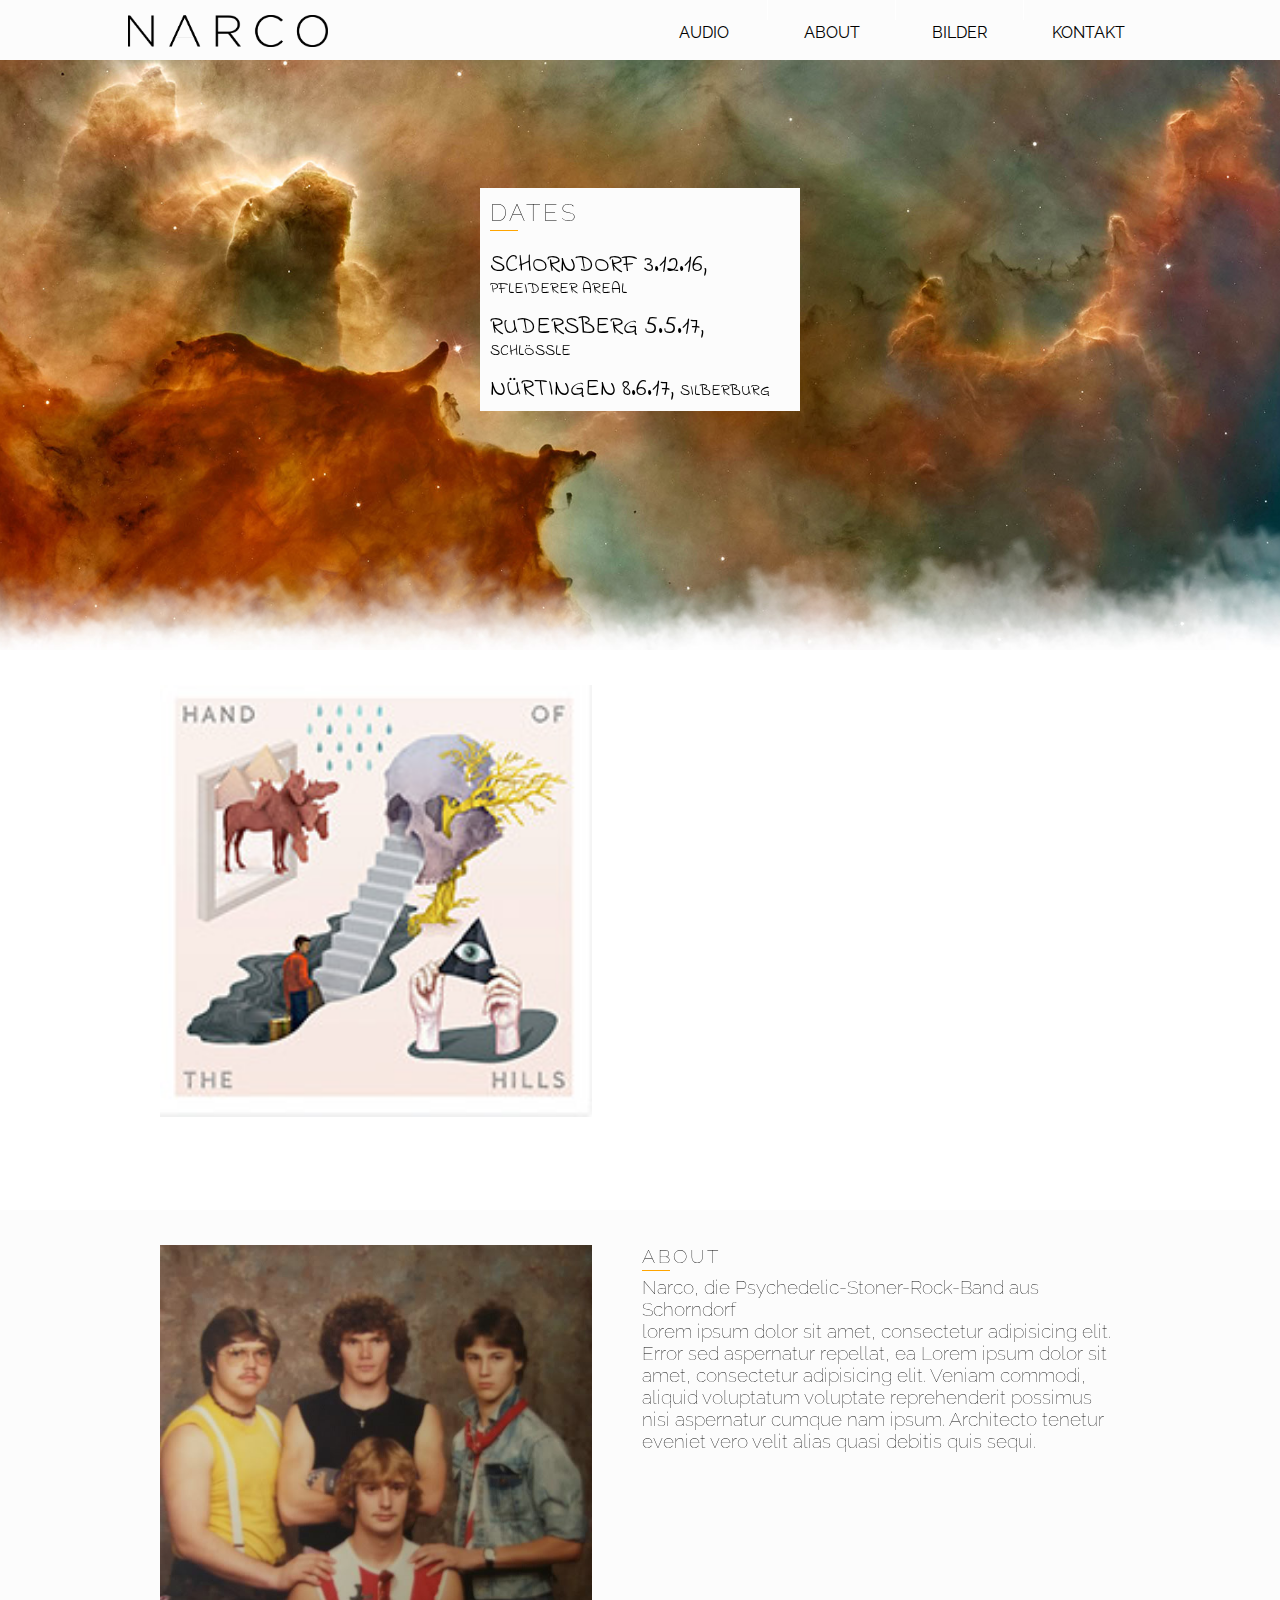
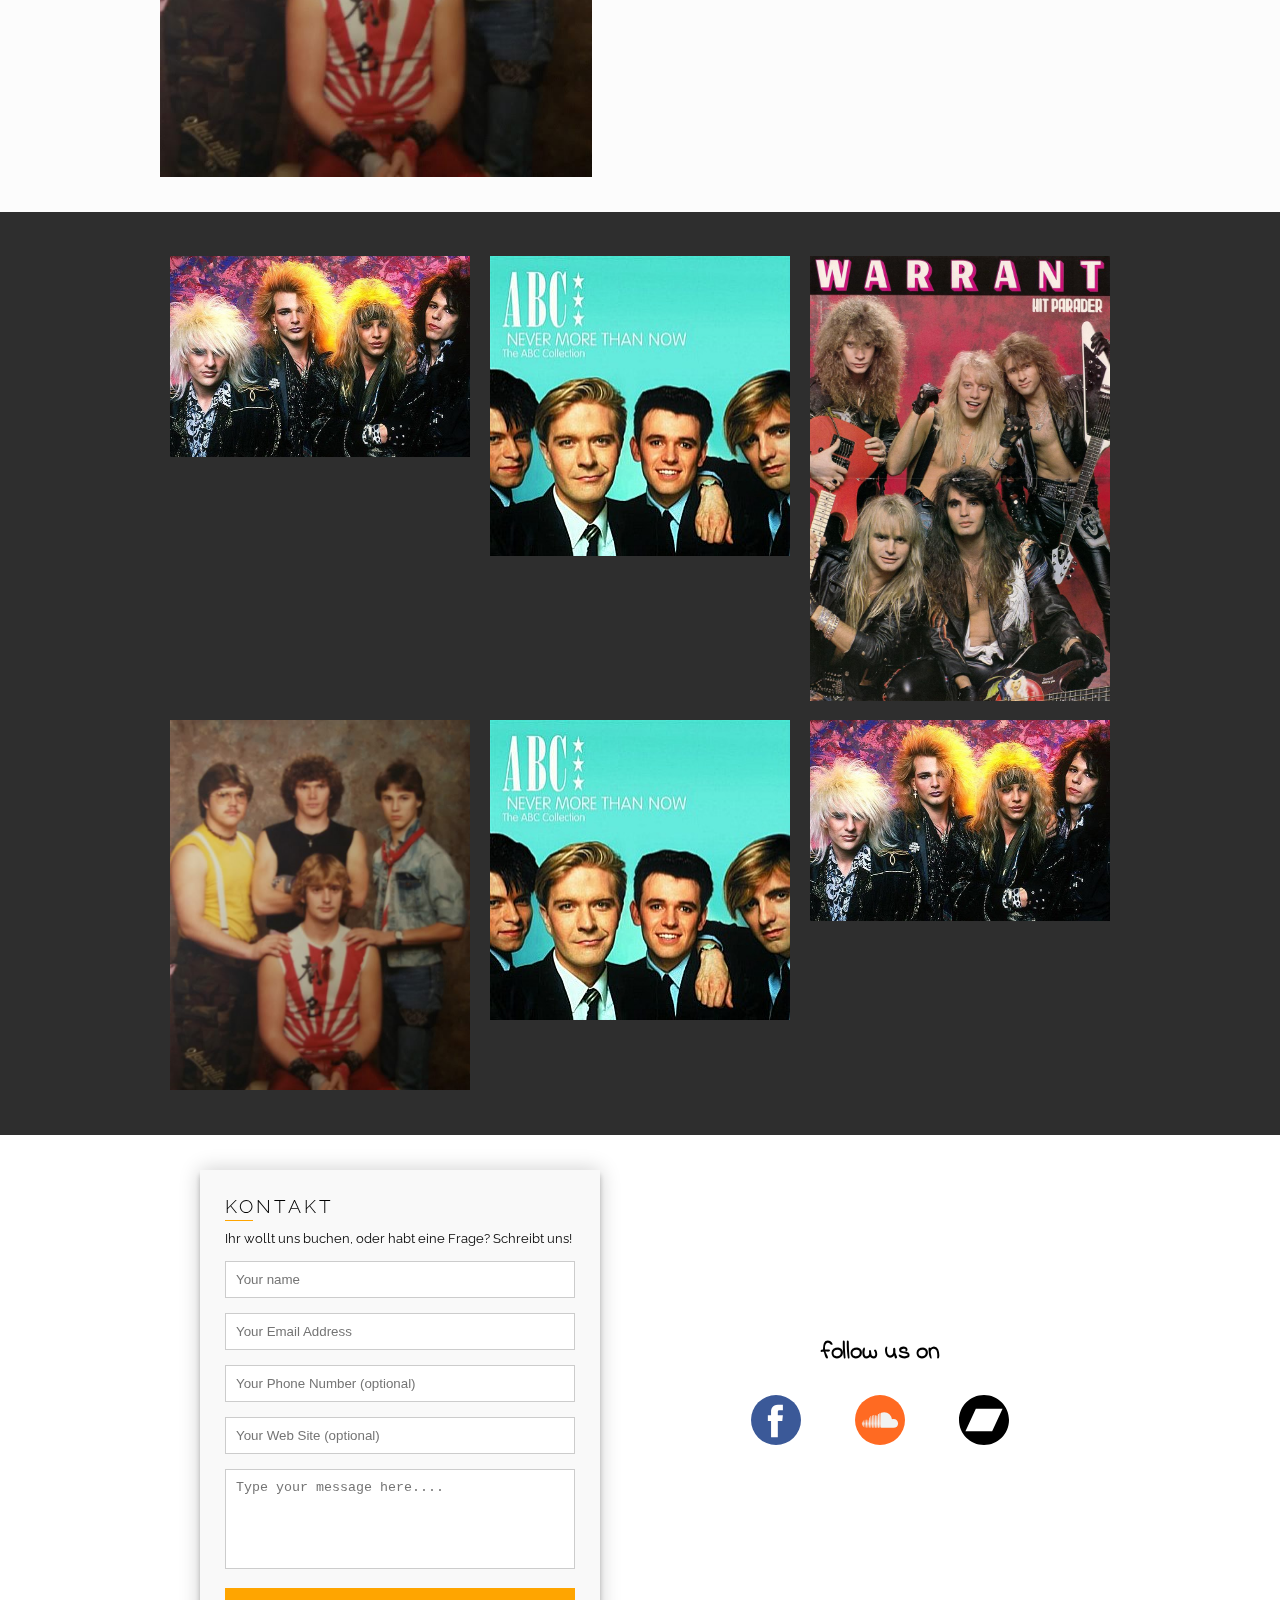
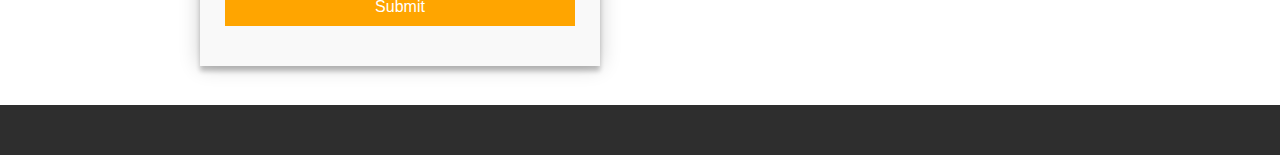
<file: index.html>
<!DOCTYPE html>
<html lang="en">
<head>
    <meta charset="UTF-8">
    <title>Narco Psychedelic Stoner Experience</title>
    
    <link rel="stylesheet" type="text/css" href="style.css">
    
    <meta name="viewport" content="width=device-width, initial-scale=1">
    
    <link href="https://fonts.googleapis.com/css?family=Raleway:300,400" rel="stylesheet">
    
    <link href="https://fonts.googleapis.com/css?family=Indie+Flower" rel="stylesheet"> 
    
    
</head>
<body>
  <header>
   <nav>
       <div class= nav_logo>
       <img src="bilder/narco_logo.png">
       </div>
       
   
 
      <div class= line></div>
      <ul>
          <li><a href="#audio">Audio</a></li>
          <li><a href=#about>About</a></li>
           <li><a href="#bilder">Bilder</a></li>
           <li><a href="#kontakt">Kontakt</a></li>
        </ul>
       
   </nav>
   
     <div class= tourdates>
      <h3>dates</h3><br>
       <h2>Schorndorf 3.12.16, <span class= ort>Pfleiderer Areal</span></h2><br>
   <h2>Rudersberg 5.5.17, <span class= ort>Schlössle</span></h2><br><h2>Nürtingen 8.6.17, <span class= ort>Silberburg</span></h2>
    
     
      </div>
   
   </header>
   
    <section id= audio>
       <!-- <h2>Audio</h2> -->
        <div class="albumwrapper">
        <div class= album>
        <img src="bilder/cover_sml.jpg">
        <h3>Narco <br>-<br> Lepsi</h3>
        </div>
        <div class= soundcloud>
      <iframe width="100%" height="166" scrolling="no" frameborder="no" src="https://w.soundcloud.com/player/?url=https%3A//api.soundcloud.com/tracks/200756695&amp;color=ff9900&amp;auto_play=false&amp;hide_related=false&amp;show_comments=true&amp;show_user=true&amp;show_reposts=false"></iframe>
            </div>
        </div>
        
        <div class= clearfix>
    </div>
        
    </section>
    
    
    
    <section id= about>
    <div class= aboutwrapper>
        
    <img src="bilder/bandimg.jpeg">
    <div class= aboutcontent>
    <h3>About</h3>
    <!-- <div class="line"></div> -->
    <h1>Narco, die Psychedelic-Stoner-Rock-Band aus Schorndorf</h1><p>lorem ipsum dolor sit amet, consectetur adipisicing elit. Error sed aspernatur repellat, ea Lorem ipsum dolor sit amet, consectetur adipisicing elit. Veniam commodi, aliquid voluptatum voluptate reprehenderit possimus nisi aspernatur cumque nam ipsum. Architecto tenetur eveniet vero velit alias quasi debitis quis sequi.</p>
        </div>
        <div class= clearfix>
        </div>
    </div>
    
    
    
    
    </section>
    
    <div class= clearfix>
    </div>
    
    
    <section id="bilder">
       <div class= bildwrapper>
        <img src="bilder/band2img.jpeg">
        <img src="bilder/band3img.jpeg">
        <img src="bilder/band4img.jpeg">
        <img src="bilder/bandimg.jpeg">
        <img src="bilder/band3img.jpeg">
        <img src="bilder/band2img.jpeg">
        
    <div class="clearfix"></div>
      
        </div>        
    </section>
    
    <div class="clearfix"></div>
    
    <div class =kontaktwrapper>
    <section id= kontakt>
    
    
    <!-- Kontaktformular -->
     <div class="container">  
      <form id="contact" action="" method="post">
    <h3>Kontakt</h3>
    <h4>Ihr wollt uns buchen, oder habt eine Frage? Schreibt uns!</h4>
    <fieldset>
      <input placeholder="Your name" type="text" tabindex="1" required>
    </fieldset>
    <fieldset>
      <input placeholder="Your Email Address" type="email" tabindex="2" required>
    </fieldset>
    <fieldset>
      <input placeholder="Your Phone Number (optional)" type="tel" tabindex="3">
    </fieldset>
    <fieldset>
      <input placeholder="Your Web Site (optional)" type="url" tabindex="4">
    </fieldset>
    <fieldset>
      <textarea placeholder="Type your message here...." tabindex="5" required></textarea>
    </fieldset>
    <fieldset>
      <button name="submit" type="submit" id="contact-submit" data-submit="...Sending">Submit</button>
    </fieldset>
      </form>
        </div>
   <!-- Kontaktforumlar Ende -->
    </section>
    
    
    <div id=social>
       <h4>follow us on</h4>
        <div class="social_logos">
           
            <a href=www.facebook.de><img src="icons/facebook.svg"></a>
            <a href=www.soundcloud.com><img src="icons/soundcloud.svg"></a>
            <a href=www.bandcamp.com><img src="icons/bandcamp-logo.svg"></a> 
            
        </div>
        
        
    </div>
    
    </div>
    
    <div class="clearfix"></div>
    
<footer>
    
    
</footer>
    
    
<!-- Back to top -->
   

   

    
</body>
</html>
</file>
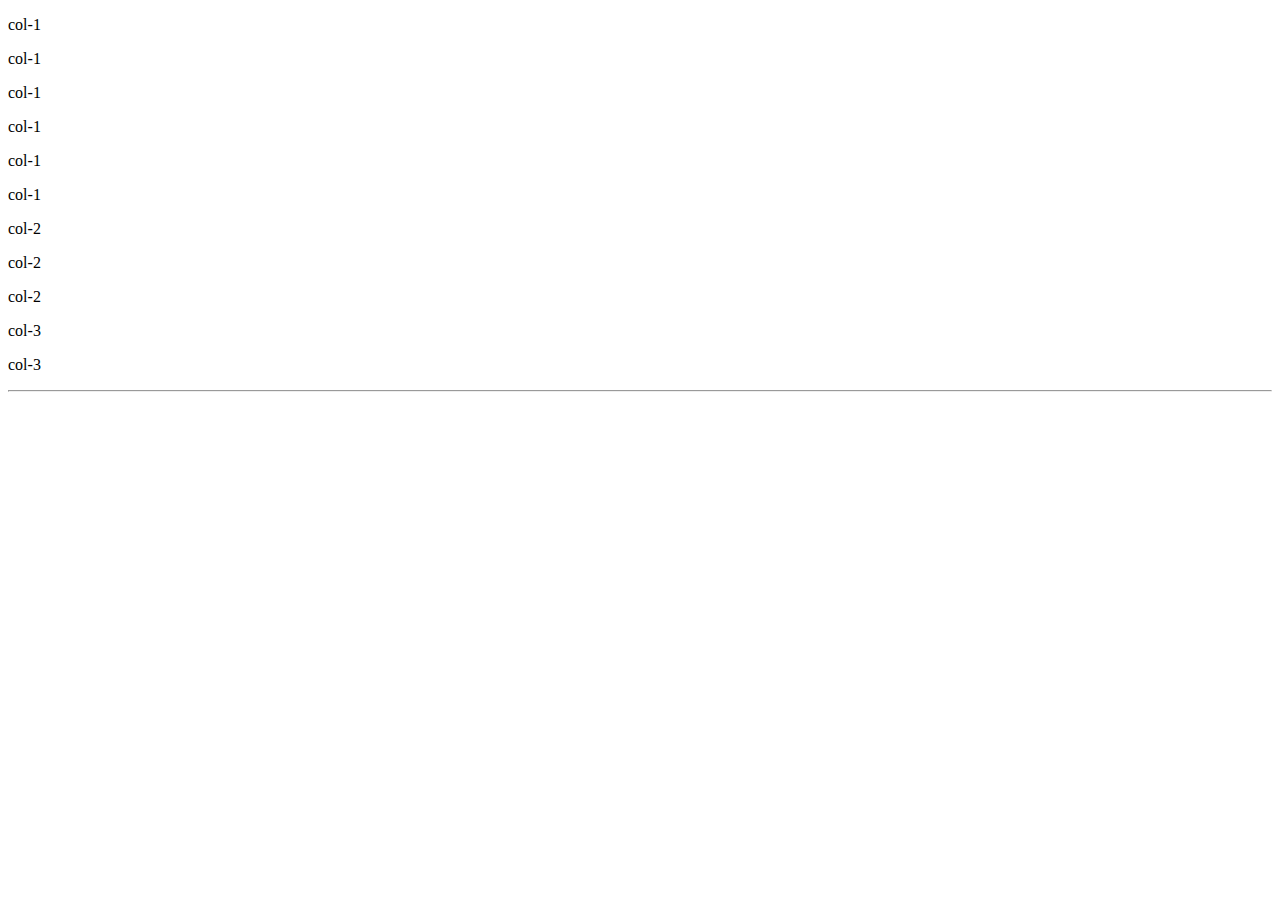
<file: grid.html>
<!DOCTYPE html>
<html lang="de">
<head>
    <meta charset="UTF-8">
    <title>Grid-system</title>
</head>
<body>
   
       <div class="grid-container outline">
        <div class="row">
            <div class="col-1"><p>col-1</p></div> 
            <div class="col-1"><p>col-1</p></div> 
            <div class="col-1"><p>col-1</p></div> 
            <div class="col-1"><p>col-1</p></div> 
            <div class="col-1"><p>col-1</p></div> 
            <div class="col-1"><p>col-1</p></div> 
        </div> 
        <div class="row">
            <div class="col-2"><p>col-2</p></div> 
            <div class="col-2"><p>col-2</p></div> 
            <div class="col-2"><p>col-2</p></div> 
        </div> 
        <div class="row">
            <div class="col-3"><p>col-3</p></div> 
            <div class="col-3"><p>col-3</p></div> 
        </div> 
    </div>

<hr/>
    
</body>
</html>
</file>
<file: style.css>
/* Variables */
/* media Queries */
/* colors */
/* fonts */
/* Reset */
* {
  margin: 0;
  padding: 0;
  box-sizing: border-box; }

a {
  text-decoration: none; }

li {
  list-style-type: none; }

.clearfix {
  clear: both; }

body {
  height: 100%;
  font-family: "Raleway", sans-serif; }

html {
  height: 100%; }

a {
  color: black; }

/* mobile */
p {
  font-weight: 300; }

h1 {
  font-weight: 100;
  font-size: 1rem; }

h2 {
  font-weight: 300;
  color: white;
  text-transform: uppercase;
  font-family: "Indie Flower", cursive; }

h3 {
  text-transform: uppercase;
  width: 28px;
  border-bottom: 1px solid orange;
  font-weight: 100;
  margin-bottom: 5px;
  padding-bottom: 3px;
  letter-spacing: 3px; }

header {
  background: url(bilder/bg_big.jpg);
  width: 100vw;
  height: 100vh;
  background-size: cover;
  background-repeat: no-repeat;
  background-position: bottom; }
  header nav {
    width: 100%;
    margin: auto;
    padding-top: 130px; }
    header nav .nav_logo {
      width: 200px;
      margin: auto; }
      header nav .nav_logo img {
        width: 200px; }
    header nav ul {
      width: 100%;
      position: absolute;
      bottom: 0;
      height: 50px;
      line-height: 50px;
      display: flex;
      background: rgba(46, 46, 46, 0.5);
      position: fixed;
      z-index: 99; }
      header nav ul li {
        border-right: 1px solid white;
        box-shadow: 1px;
        width: 25%;
        text-align: center; }
      header nav ul a {
        color: white;
        text-transform: uppercase; }
      header nav ul li:last-child {
        border-right: none; }
  header .tourdates {
    width: 25%;
    max-width: 960px;
    min-width: 200px;
    height: auto;
    background-color: #fcfcfc;
    margin: auto;
    margin-top: 10%;
    margin-bottom: 30px;
    padding: 10px 0;
    text-align: left; }
    header .tourdates h3 {
      margin-left: 10px; }
    header .tourdates h2 {
      text-transform: uppercase;
      font-weight: 300;
      font-size: 1rem;
      line-height: 0.9;
      color: black;
      max-width: 500px;
      margin: auto;
      padding: 0 10px; }
      header .tourdates h2 .ort {
        font-size: 0.75rem;
        margin-bottom: 10px; }

#audio {
  width: 100%;
  padding-top: 35px;
  background-color: white;
  color: white;
  padding-bottom: 35px; }
  #audio h2 {
    text-align: center;
    font-weight: 100;
    letter-spacing: 10px;
    text-transform: uppercase; }
  #audio h3 {
    line-height: 0.8;
    text-transform: uppercase;
    border: none; }
  #audio .album {
    width: 200px;
    margin: auto; }
  #audio .soundcloud {
    width: 95%;
    margin: 25px auto;
    margin-bottom: 0;
    max-width: 960px; }

#about {
  width: 100%;
  padding-top: 35px;
  background-color: #fcfcfc;
  padding-bottom: 35px; }
  #about h3 {
    text-transform: uppercase;
    border-bottom: 1px solid orange;
    font-weight: 100;
    margin-bottom: 5px;
    padding-bottom: 3px;
    letter-spacing: 3px; }
  #about p {
    font-weight: 100;
    padding-right: 9px; }
  #about .aboutwrapper {
    width: 95%;
    margin: auto;
    max-width: 960px; }
  #about .line {
    width: 6.5%;
    border-bottom: 1px solid orange;
    margin-bottom: 5px; }
  #about img {
    margin-right: 1%;
    width: 150px; }

.aboutcontent {
  width: 95%;
  padding-left: 2px; }

#bilder {
  padding-top: 35px;
  width: 100%;
  background-color: #2e2e2e;
  padding-bottom: 35px; }
  #bilder .bildwrapper {
    width: 95%;
    margin: auto;
    text-align: center;
    max-width: 960px; }
    #bilder .bildwrapper img {
      width: 100%; }

#kontakt {
  padding-top: 35px;
  height: 500px; }
  #kontakt .kontaktwrapper {
    width: 85%;
    margin: auto; }
    #kontakt .kontaktwrapper p {
      padding-top: 10px;
      width: 100%; }

/* Kontaktformular */
.container {
  max-width: 400px;
  width: 100%;
  margin: 0 auto;
  position: relative;
  margin-bottom: 35px; }

#contact {
  background: #F9F9F9;
  padding: 25px;
  margin: 0;
  box-shadow: 0 0 20px 0 rgba(0, 0, 0, 0.2), 0 5px 5px 0 rgba(0, 0, 0, 0.24); }

#contact h3 {
  display: block;
  font-weight: 300;
  margin-bottom: 10px; }

#contact h4 {
  margin: 5px 0 15px;
  display: block;
  font-size: 0.8rem;
  font-weight: 400; }

fieldset {
  border: medium none !important;
  margin: 0 0 10px;
  min-width: 100%;
  padding: 0;
  width: 100%; }

#contact input[type="text"],
#contact input[type="email"],
#contact input[type="tel"],
#contact input[type="url"],
#contact textarea {
  width: 100%;
  border: 1px solid #ccc;
  background: #FFF;
  margin: 0 0 5px;
  padding: 10px; }

#contact input[type="text"]:hover,
#contact input[type="email"]:hover,
#contact input[type="tel"]:hover,
#contact input[type="url"]:hover,
#contact textarea:hover {
  -webkit-transition: border-color 0.3s ease-in-out;
  -moz-transition: border-color 0.3s ease-in-out;
  transition: border-color 0.3s ease-in-out;
  border: 1px solid #aaa; }

#contact textarea {
  height: 100px;
  max-width: 100%;
  resize: none; }

#contact button[type="submit"] {
  cursor: pointer;
  width: 100%;
  border: none;
  background: orange;
  color: #FFF;
  margin: 0 0 5px;
  padding: 10px;
  font-size: 1rem; }

#contact button[type="submit"]:hover {
  background: #43A047;
  -webkit-transition: background 0.3s ease-in-out;
  -moz-transition: background 0.3s ease-in-out;
  transition: background-color 0.3s ease-in-out; }

#contact button[type="submit"]:active {
  box-shadow: inset 0 1px 3px rgba(0, 0, 0, 0.5); }

#contact input:focus,
#contact textarea:focus {
  outline: 0;
  border: 1px solid #aaa; }

/* Kontaktformular Ende */
#social {
  width: 100%;
  margin-top: 50px;
  margin-bottom: 35px; }
  #social h4 {
    text-align: center;
    margin-bottom: 25px;
    font-family: "Indie Flower", cursive;
    font-size: 1.5rem; }
  #social .social_logos {
    width: 95%;
    margin: auto;
    text-align: center; }
    #social .social_logos img {
      width: 50px;
      margin: 0 25px; }

footer {
  height: 50px;
  background-color: #2e2e2e; }

/* xsmall */
@media screen and (min-width: 350px) {
  #about img {
    float: left;
    width: 45%; }

  .aboutcontent {
    width: 50%;
    float: right;
    padding-left: 2px; }

  #bilder {
    width: 100%; }
    #bilder .bildwrapper {
      width: 97%; }
      #bilder .bildwrapper img {
        width: 48%;
        float: left;
        margin: 1%; } }
@media screen and (min-width: 768px) {
  #audio .albumwrapper {
    width: 95%;
    margin: auto; }
    #audio .albumwrapper .album {
      width: 45%;
      float: left;
      margin: 0; }
      #audio .albumwrapper .album img {
        width: 100%; }
    #audio .albumwrapper .soundcloud {
      float: right;
      width: 50%;
      margin: 0;
      margin-top: 10%; }

  h3 {
    font-size: 1.2rem; }

  h1 {
    font-size: 1.2rem; }

  p {
    font-size: 1.2rem; }

  header .tourdates h2 {
    font-size: 1.2rem; }
    header .tourdates h2 .ort {
      font-size: 1rem; } }
@media screen and (min-width: 960px) {
  #bilder .bildwrapper img {
    width: 31.33333%; }

  #kontakt {
    float: left;
    width: 50%;
    max-width: 600px; }

  #social {
    width: 50%;
    float: right;
    height: 335px;
    margin-top: 200px;
    padding: 0;
    max-width: 960px; }

  .kontaktwrapper {
    max-width: 960px;
    margin: auto; }

  header .tourdates h2 {
    font-size: 150%; }
  header .tourdates h3 {
    font-size: 150%; } }
@media screen and (min-width: 1200px) {
  header {
    width: 100%;
    height: 650px; }
    header nav {
      height: 60px;
      width: 100%;
      margin: auto;
      padding-top: 50px;
      background-color: #fcfcfc; }
      header nav .nav_logo {
        width: 200px;
        display: inline-block;
        padding-left: 10%;
        position: absolute;
        top: 15px; }
        header nav .nav_logo img {
          width: 200px; }
      header nav ul {
        position: absolute;
        top: 0;
        margin-left: 50%;
        width: 50%;
        height: 20px;
        line-height: 65px;
        background: none;
        padding-right: 10%; }
        header nav ul a {
          color: black;
          text-transform: uppercase;
          transition: 0.5s; }
          header nav ul a:hover {
            color: orange;
            border-bottom: 1px solid orange; }
        header nav ul li:last-child {
          border-right: none; }

  .albumwrapper, .aboutcontent, .bilderwrapper {
    max-width: 960px; } }

/*# sourceMappingURL=style.css.map */
</file>
